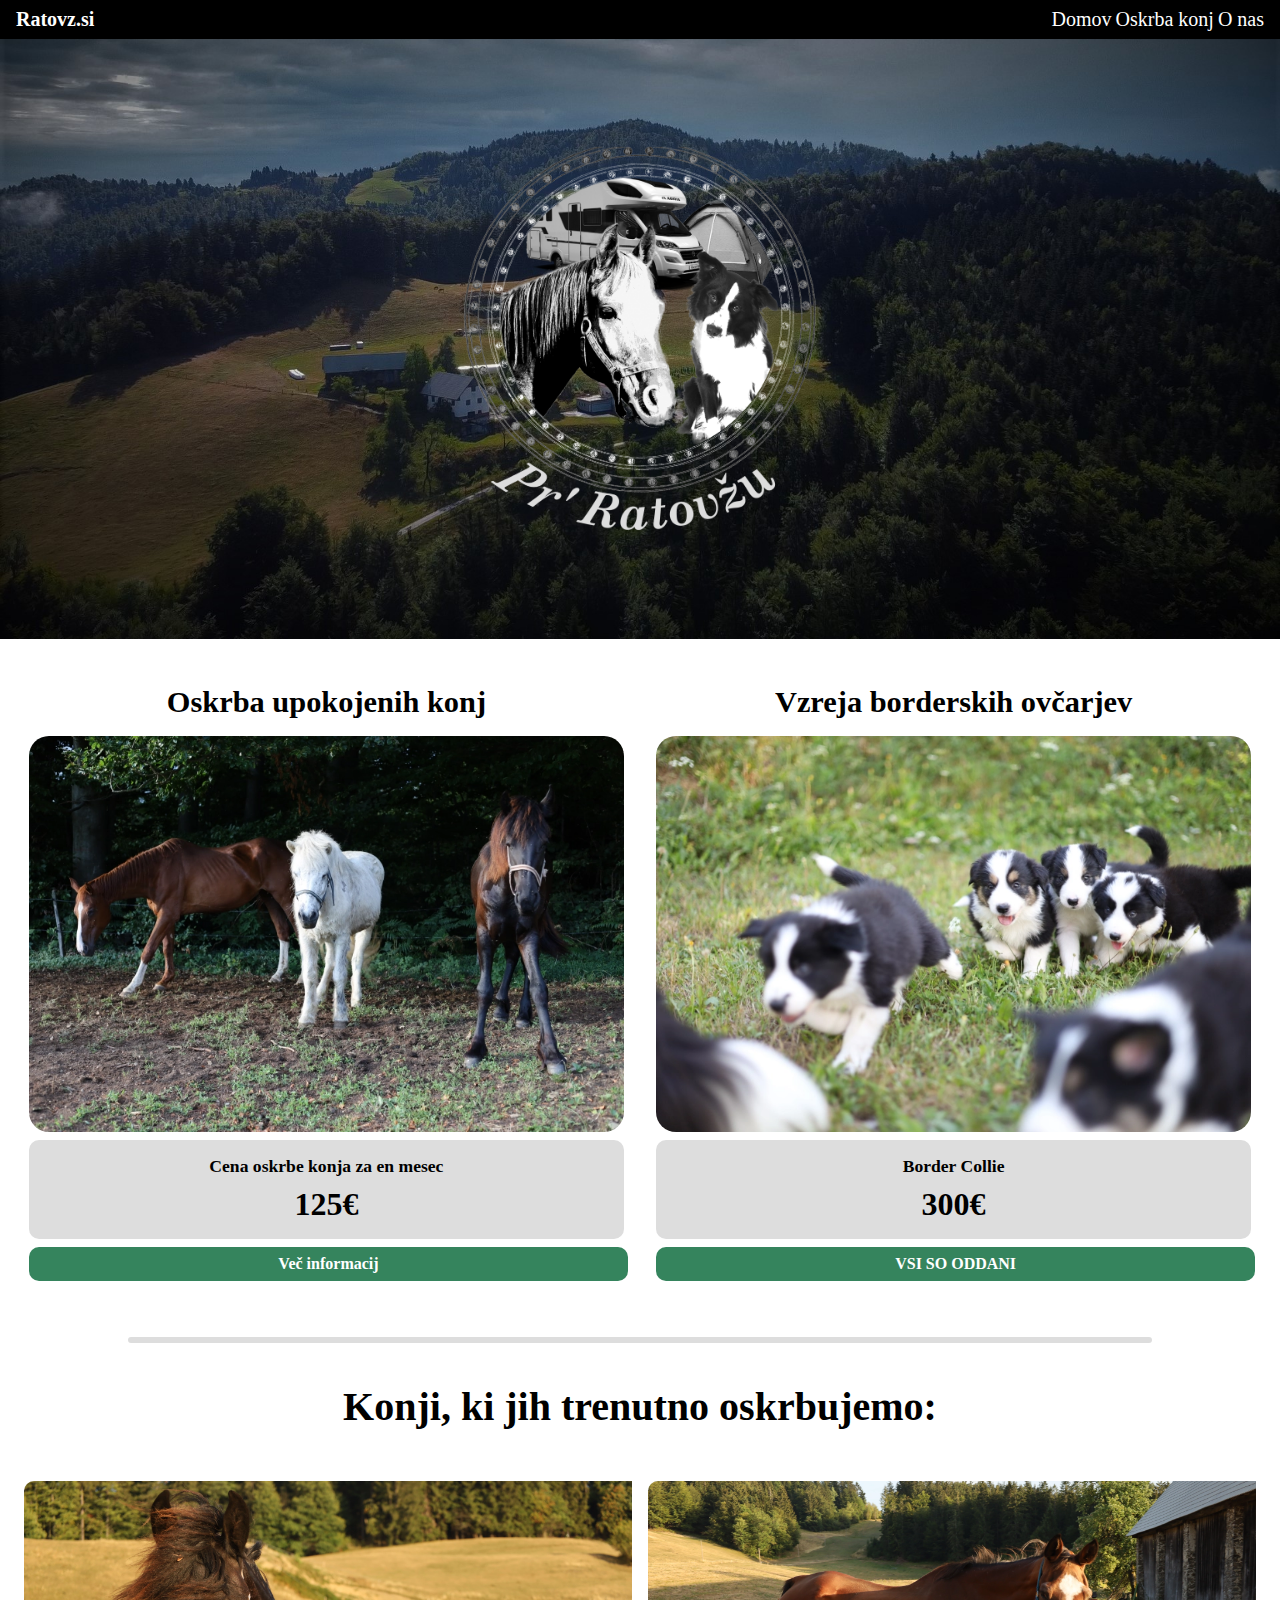
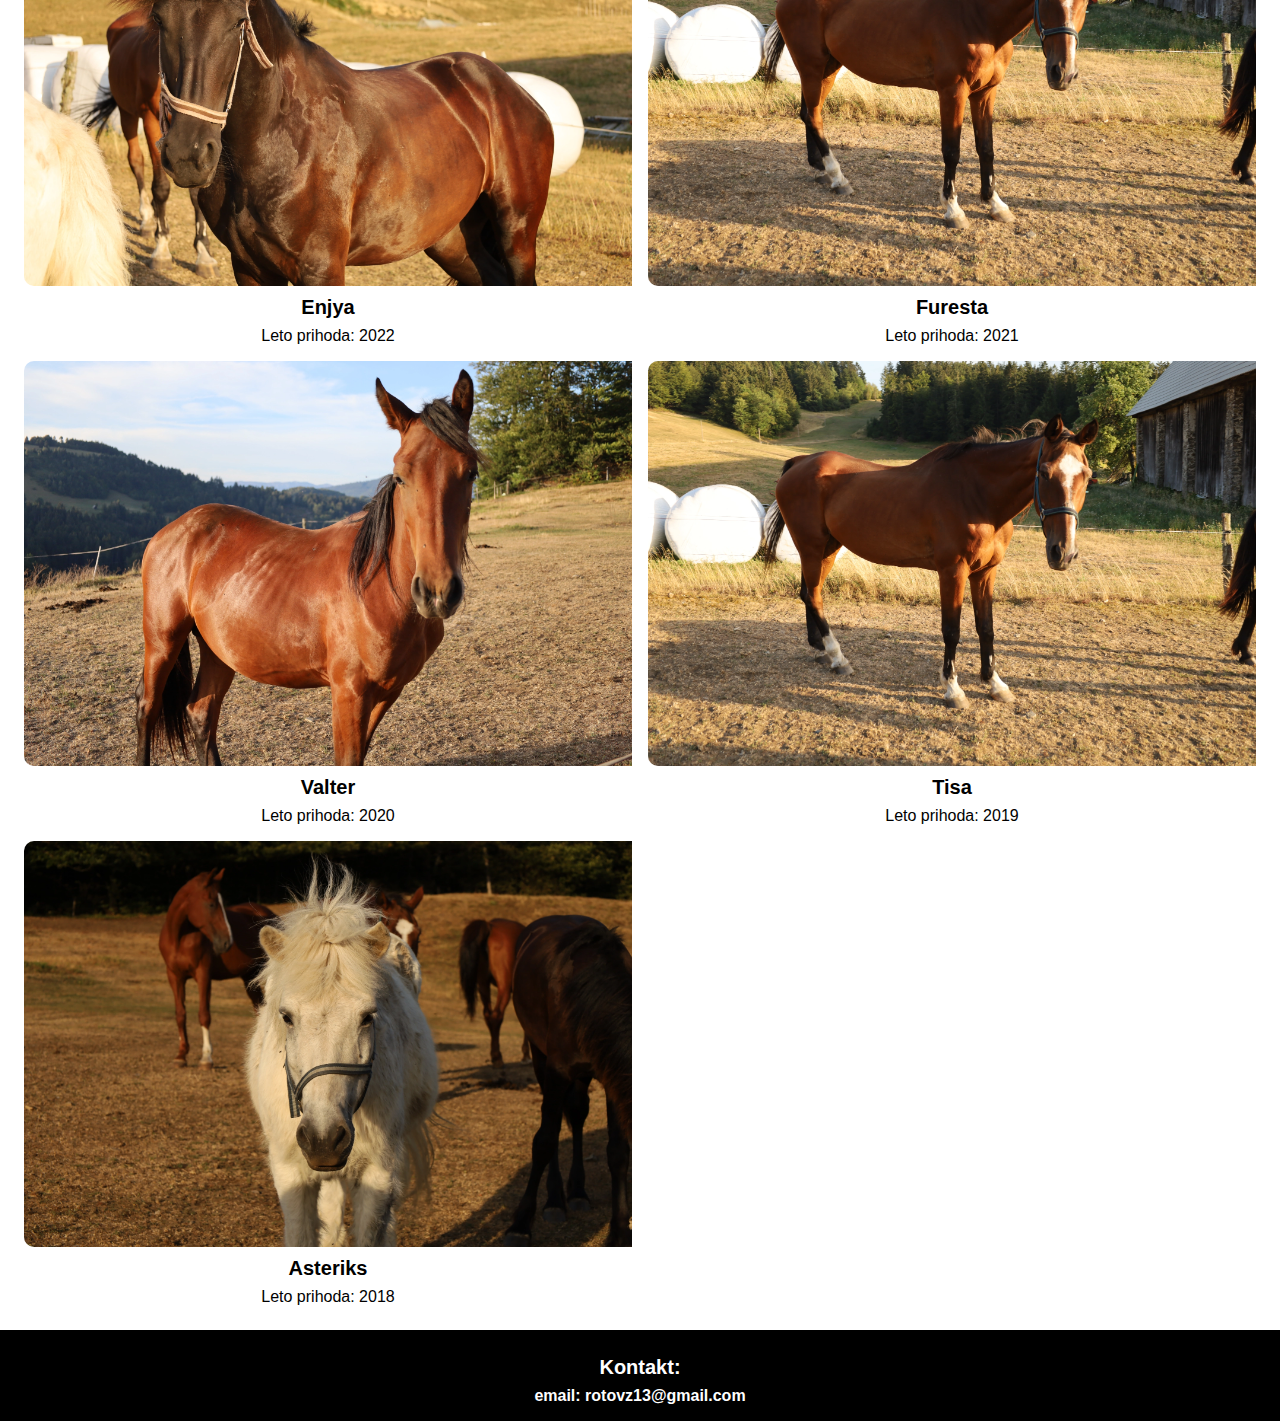
<file: index.html>
<!DOCTYPE html>
<head>
    <script src="code.js"></script>
    <title>Kmetija Ratovz</title>
    <meta name="viewport" content="width=device-width, initial-scale=1.0">
    <link rel="stylesheet" href="style.css">
    <link rel="icon" href="logo.png" type="image/x-icon">
</head>
<body style="margin:0;">

    <nav class="navbar">
        <h1>Ratovz.si</h1>
        <div>
          <a href="index.html">Domov</a>
          <a onclick="scrollToGallery()">Oskrba konj</a>
          <a href="onas.html">O nas</a>
        </div>
      </nav>


    <div class="banner">
        
        <div class="logo-container">
            <img class="logo-image" src="logo.png" alt="logo">
        </div>  
    </div>


    <div class="pricing-table">
        <!-- Pricing table item 1 -->
        <div class="pricing-item">
          <h3 class="pricing-title">Oskrba upokojenih konj</h3>
          <img src="konji.jpeg" alt="konj" class="pricing-image">
          <div class="pricing-box">
            <p class="pricing-description">Cena oskrbe konja za en mesec</p>
            <p class="pricing-price">125€</p>
            
          </div>
          <a href="#" class="pricing-button">Več informacij</a>
        </div>
    <!-- Pricing table item 2 -->
        <div class="pricing-item">
          <h3 class="pricing-title">Vzreja borderskih ovčarjev</h3>
          <img src="psi.jpeg" alt="Plan 1" class="pricing-image">
          <div class="pricing-box">
            <p class="pricing-description">Border Collie</p>
            <p class="pricing-price">300€</p>
          </div>
          <a href="#" class="pricing-button">VSI SO ODDANI</a>
        </div>
    </div>

    <div class="divider">
        <p class="divider-content">Divider</p>
      </div>

      <h1 id="gallery">Konji, ki jih trenutno oskrbujemo:</h1>

    <div class="gallery">

        

        <!-- Gallery item 1 -->
        <div class="gallery-item">
          <img src="enjya.jpg" alt="Image 1" class="gallery-image">
          <h3 class="gallery-title">Enjya</h3>
          <p class="gallery-description">Leto prihoda: 2022</p>
        </div>
    
        <!-- Gallery item 2 -->
        <div class="gallery-item">
          <img src="tisa.jpg" alt="Image 2" class="gallery-image">
          <h3 class="gallery-title">Furesta</h3>
          <p class="gallery-description">Leto prihoda: 2021</p>
        </div>
    
        <!-- Gallery item 3 -->
        <div class="gallery-item">
          <img src="valter.jpg" alt="Image 3" class="gallery-image">
          <h3 class="gallery-title">Valter</h3>
          <p class="gallery-description">Leto prihoda: 2020</p>
        </div>

        <!-- Gallery item 4 -->
        <div class="gallery-item">
            <img src="tisa.jpg" alt="Image 3" class="gallery-image">
            <h3 class="gallery-title">Tisa</h3>
            <p class="gallery-description">Leto prihoda: 2019</p>
          </div>

            <!-- Gallery item 5 -->
        <div class="gallery-item">
            <img src="asteriks.jpg" alt="Image 3" class="gallery-image">
            <h3 class="gallery-title">Asteriks</h3>
            <p class="gallery-description">Leto prihoda: 2018</p>
        </div>
    </div>

<footer>
          <div class="footer">
            <h2 class="gallery-title" >Kontakt:</h2>
            <a class="gallery-description" href="mailto:rotovz13@gmail.com">email: rotovz13@gmail.com</a>
          </div>
    </footer>
</body>
</file>
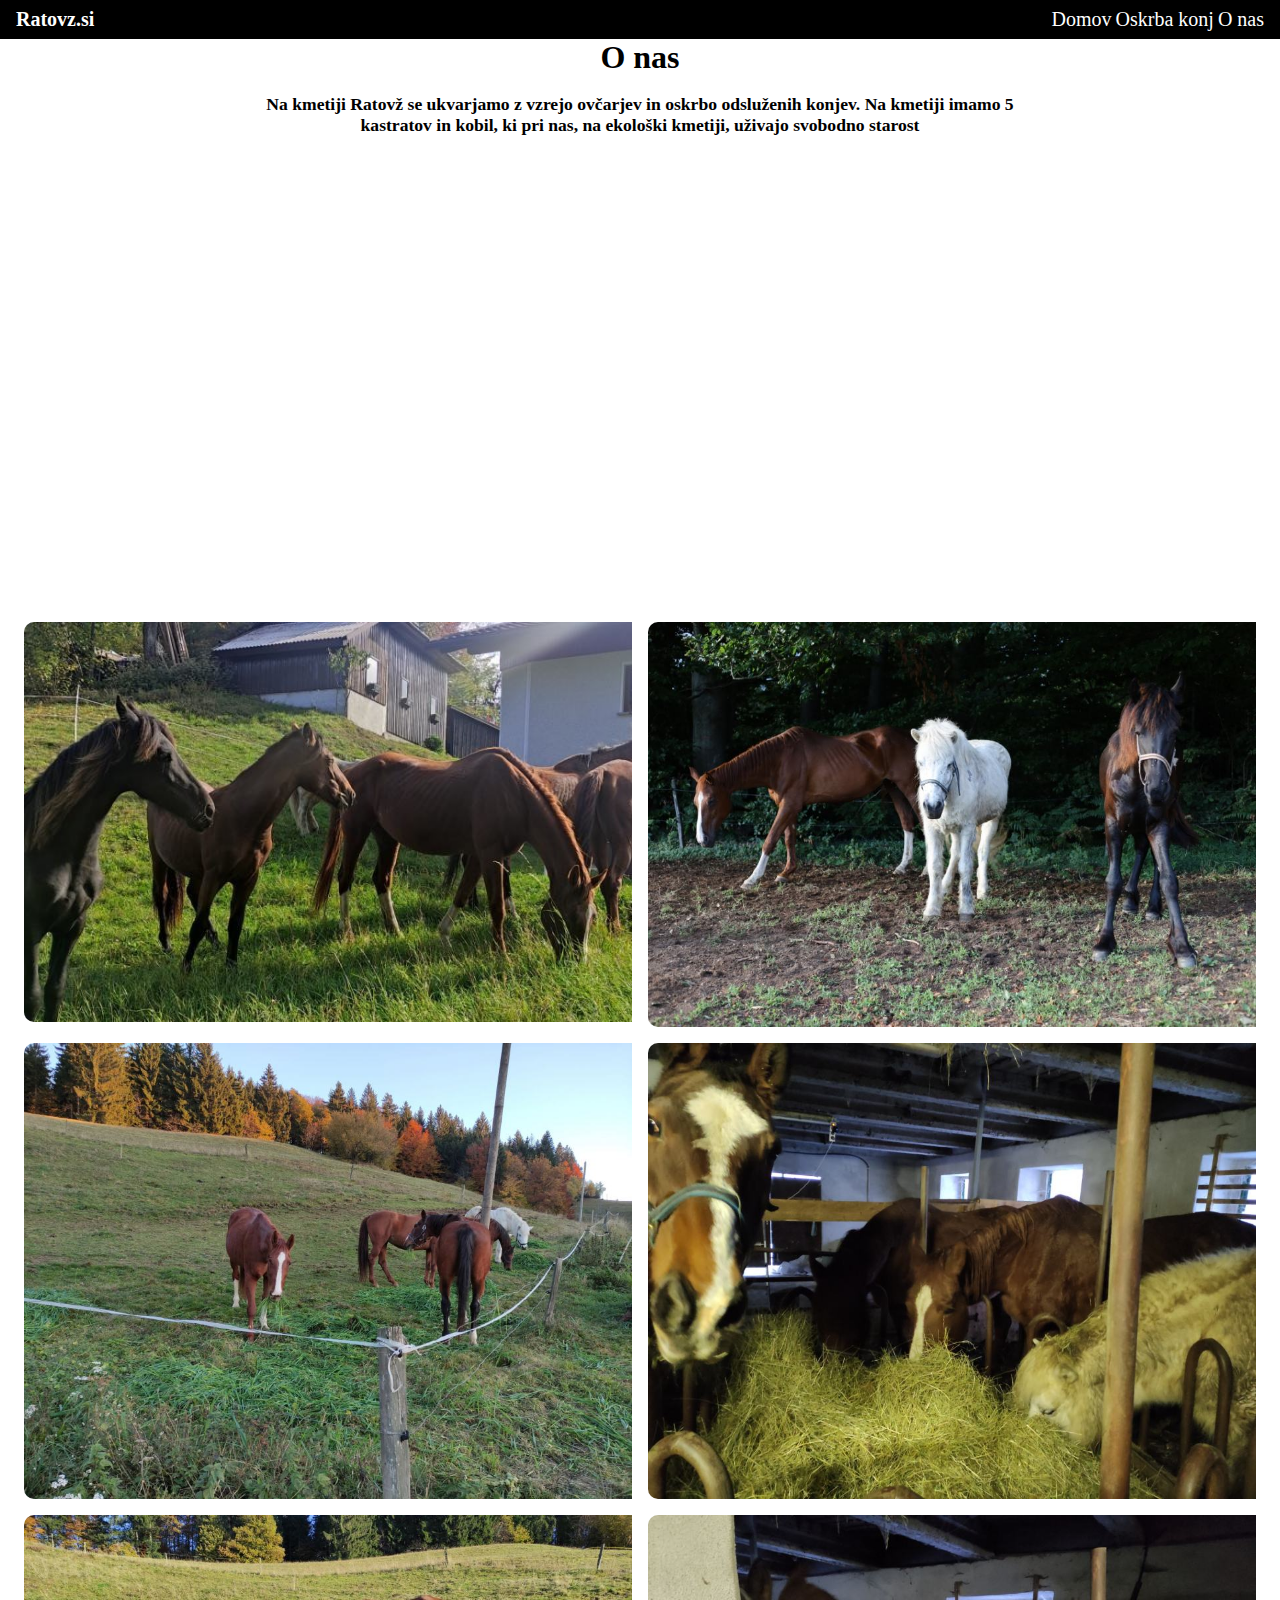
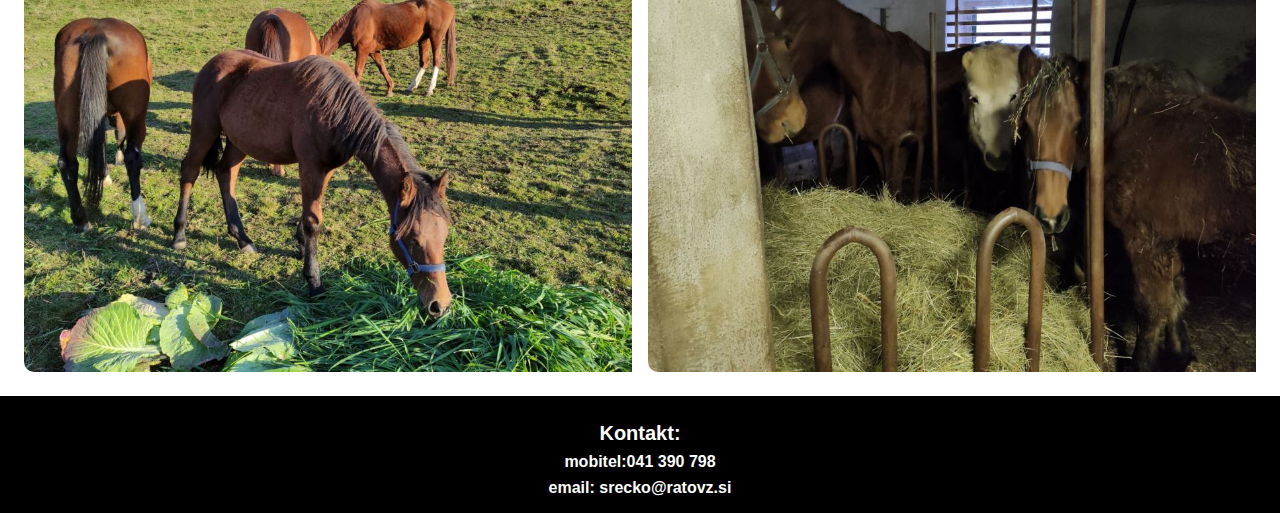
<file: onas.html>
<!DOCTYPE html>
<head>
    <script src="code.js"></script>
    <title>Kmetija Ratovz</title>
    <meta name="viewport" content="width=device-width, initial-scale=1.0">
    <link rel="stylesheet" href="style.css">
    <link rel="icon" href="logo.png" type="image/x-icon">
</head>
<body style="margin:0;">

    <nav class="navbar">
        <h1>Ratovz.si</h1>
        <div>
          <a href="index.html">Domov</a>
          <a href="index.html#gallery">Oskrba konj</a>
          <a href="onas.html">O nas</a>
        </div>
      </nav>


      <div class="page">
        <h1 class="page-title">O nas</h1>
        <p class="page-description"  style="width: 95%;">
            Na kmetiji Ratovž se ukvarjamo z vzrejo
            ovčarjev in oskrbo odsluženih konjev. Na kmetiji imamo
            5 kastratov in kobil, ki pri nas, na ekološki kmetiji, uživajo svobodno starost
        </p>
        </div>


        <div style="text-align:center ">
            <iframe
              src="https://www.google.com/maps/embed?pb=!1m14!1m8!1m3!1d14031.93859682586!2d14.574463!3d45.84967!3m2!1i1024!2i768!4f13.1!3m3!1m2!1s0x0%3A0xddad9e9b7a54e4a4!2sPodlani%C5%A1%C4%8De!5e0!3m2!1sen!2sus!4v1622637687812!5m2!1sen!2sus"
              width="95%"
              height="450"
              frameborder="0"
              style="border:0;"
              allowfullscreen=""
              aria-hidden="false"
              tabindex="0"
            ></iframe>
          </div>

          <div class="gallery">

            <!-- Gallery item 1 -->
            <div class="gallery-item">
              <img src="vsi-konji.jpg" alt="Image 1" class="gallery-image">
            </div>
        
            <!-- Gallery item 2 -->
            <div class="gallery-item">
              <img src="slika 2.jpg" alt="Image 2" class="gallery-image">
            </div>
        
            <!-- Gallery item 3 -->
            <div class="gallery-item">
                <img src="slika 4.jpg" alt="Image 3" class="gallery-image">
              </div>
            <!-- Gallery item 4 -->
            <div class="gallery-item">
                <img src="slika 5.jpg" alt="Image 3" class="gallery-image">
              </div>

            <!-- Gallery item 5 -->
            <div class="gallery-item">
                <img src="slika 6.jpg" alt="Image 3" class="gallery-image">
              </div>

            <!-- Gallery item 6 -->
            <div class="gallery-item">
                <img src="slika 7.jpg" alt="Image 3" class="gallery-image">
              </div>

        </div>


<footer>
          <div class="footer">
            <h2 class="gallery-title" >Kontakt:</h2>
            <a class="gallery-description" href="tel: 041 390 798">mobitel:041 390 798</a>
            <a class="gallery-description" href="mailto:srecko@ratovz.si">email: srecko@ratovz.si</a>
          </div>
    </footer>
</body>
</file>
<file: style.css>
.costum{
  color: white;
  text-decoration: none;
}

.navbar {
  align-content: center;
  position: relative;
  top: 0;
  width: auto;
  background-color: black;
  color: white;
  font-family: "Verdana";
  display: flex;
  justify-content: space-between;
  align-items: center;
  padding: 0.5em 1em;
}

/* Navbar link styles */
.navbar a {
  color: white;
  text-decoration: none;
  cursor: pointer;
}
.navbar a:hover {
  text-decoration: underline;
}

/* Navbar title */
.navbar h1 {
  margin: 0;
  font-size: 1.25em;
  font-weight: bold;
}

/* Responsive layout for small screens */
@media (max-width: 600px) {
  .navbar {
    flex-direction: column;
    align-items: center;

  }
  .navbar h1 {
    margin-bottom: 0.5em;
  }
}

  h1{
    font-size: 40px;
    font-family: verdana;
    font-weight: bold;
    text-align: center;
  }
  h2{
    font-size: 25px;
    font-family: verdana;
    font-weight: bold;
    text-align: center;
  }

  h3{
    font-size: 18px;
    font-family: verdana;
    font-weight: bold;
    text-align: center;
  }


  a{
    font-size: 20px;
    font-family: verdana;
    text-align: center;
  }

button{
  
    background-color: #36845D;
    border: none;
    color: white;
    padding: 15px 32px;
    text-align: center;
    text-decoration: none;
    display: inline-block;
    font-size: 16px;
    margin: 4px 2px;
    cursor: pointer;
    border-radius: 20px;
    font-family: verdana;
    font-weight: bold;
    text-align: center;
    width: 100%;
    height: 100%;
    resize: horizontal;

}

  .padding{

    margin: 30px;
  }

.slikice-konjev{

  max-height: 600px;
  border-radius: 50px;
  max-width: auto;
}


.intro{
  animation: intro 2s ease-in-out 1;
  animation-fill-mode: forwards;
  opacity: 0;

}



@keyframes intro {
  0% {
    opacity: 0;
    transform: scale(0.5);
  }
  100% {
    opacity: 1;
    transform: scale(1);
  }
}




/* Footer container */
.footer {
  display: flex;
  flex-direction: column;
  justify-content: space-between;
  align-items: center;
  background-color: black;
  color: white;
  font-family: "Verdana", sans-serif;
  font-weight: bold;
  padding: 1em;
}

/* Footer link styles */
.footer a {
  color: white;
  text-decoration: none;
}
.footer a:hover {
  text-decoration: underline;
}

/* Footer icons */
.footer i {
  margin-left: 0.25em;
}

    /* Gallery container */
    .gallery {
      display: flex;
      flex-wrap: wrap;
      padding: 1em;
    }

    /* Gallery item */
    .gallery-item {
      width: 50%;
      padding: 0.5em;
      box-sizing: border-box;
      animation: fadeIn 0.5s ease-in;
    }

    @keyframes fadeIn {
      0% {
        opacity: 0;
      }
      100% {
        opacity: 1;
      }
    }

    /* Rounded edges for the gallery item */
    .gallery-item {
      border-radius: 10px;
    }

    /* Gallery image */
    .gallery-image {
      width: 100%;
      display: block;
      border-radius: 10px 0 0 10px;
    }

    /* Gallery title and description */
    .gallery-title {
      font-family: "Verdana", sans-serif;
      font-size: 1.25em;
      font-weight: bold;
      margin: 0.5em 0 0 0;
      text-align: center;
    }
    .gallery-description {
      margin: 0.5em 0 0 0;
      text-align: center;
      font-family: "Verdana", sans-serif;
      font-size: 1.00em;
    }

    /* Responsive layout for small screens */
    @media (max-width: 600px) {
      .gallery-item {
        width: 100%;
      }
    }

   






    /* Pricing table container */
    .pricing-table {
      display: flex;
      width: 100%;
      justify-content: center;
      
    }

    /* Pricing table item */
    .pricing-item {
      width: 49%;
      box-sizing: border-box;
      padding: 1em;

    }

    /* Pricing table title and image */
    .pricing-title {
      font-size: 1.9em;
      font-weight: bold;
      margin-bottom: 0.5em;
    }
    .pricing-image {
      width: 100%;
      border-radius: 20px;
      display: block;
      margin-bottom: 0.5em;
    }

    /* Gray box with price and description */
    .pricing-box {
      border-radius: 10px;
      background-color: #ddd;
      padding: 1em;
      margin-bottom: 0.5em;
    }
    .pricing-price {
      font-size: 2em;
      text-align: center;
      font-family: Verdana;
      font-weight: bold;
      margin: 0;
    }
    .pricing-description {
      margin: 0;
      text-align: center;
      font-size: 1.1em;
      font-family: Verdana;
      font-weight: bold;
      margin-bottom: 0.5em;

    }

    /* Green "Sign up" button */
    .pricing-button {
      display: block;
      margin: 0 auto;
      width: 98%;
      border-radius: 10px;
      background-color: rgb(53, 132, 93);
      color: white;
      font-size: 1em;
      font-weight: bold;
      padding: 0.5em;
      text-align: center;
      text-decoration: none;
    }
    .pricing-button:hover {
      background-color: #87b689;
    }

    /* Responsive layout for small screens */
    @media (max-width: 600px) {
      .pricing-table {
        flex-direction: column;
      }
      .pricing-item {
        width: 100%;
        margin-bottom: 1em;
      }
    }

    /* Divider container */
    .divider {
      height: 6px;
      border-radius: 30px;
      width: 80%;
      align-items: center;
      margin: 0 auto;
      margin-top: 40px;
      margin-bottom: 40px;
      background-color: #ddd;
      overflow: hidden;
      position: relative;
    }

    /* Divider content */
    .divider-content {
      display: inline-block;
      position: absolute;
      top: 50%;
      transform: translateY(-50%);
      padding: 0 1em;
      background-color: white;
      font-size: 1.25em;
      font-weight: bold;
    }


 /* BANNNNNNNNNNNNNNNNNNNNNNNNNNNNNNNNNER*/

 /* Banner container */
 .banner {
  position: relative;
  width: 100%;
  height: 600px; 
  background-image: url("banner.jpg");
  background-size: cover;
  background-position: center;
}

/* Logo container */
.logo-container {
  position: absolute;
  top: 50%;
  left: 50%;
  transform: translate(-50%, -50%);
  animation: popIn 0.5s ease-in;
}

/* Logo image */
.logo-image {
  display: block;
  width: 400px;
}

/* Pop-in animation for the logo container */
@keyframes popIn {
  from {
    opacity: 0;
    transform: translate(-50%, -50%) scale(0.5);
  }
  to {
    opacity: 1;
    transform: translate(-50%, -50%)
  }
}

     /* Page container */
     .page {
      width: 100%;
      height: 100%;
      display: flex;
      flex-direction: column;
      align-items: center;
    }

    /* Page title */
    .page-title {
      margin: 0;
      font-size: 2em;
      font-weight: bold;
      text-align: center;
    }

    /* Page description */
    .page-description {
      margin: 1em 0;
      max-width: 800px;

      text-align: center;
      font-size: 1.1em;
      font-family: Verdana;
      font-weight: bold;
      margin-bottom: 0.5em;
    }

    /* Google Maps container */
    .maps-container {
      width: 100%;
      margin: 0 auto;
      height: 300px;
      align-items: center;
    }

    /* Full-width, centered image */
    .page-image {
      width: 100%;
      height: 100%;
      object-fit: cover;
      margin: 0 auto;
      display: block;
    }

    /* Responsive layout for small screens */
    @media (max-width: 600px) {
      .page-title {
        font-size: 1.5em;
      }
    }

    .slideshow-container {
      position: relative;
      background-color: #f1f1f1;
      border-radius: 20px;
    }
</file>
